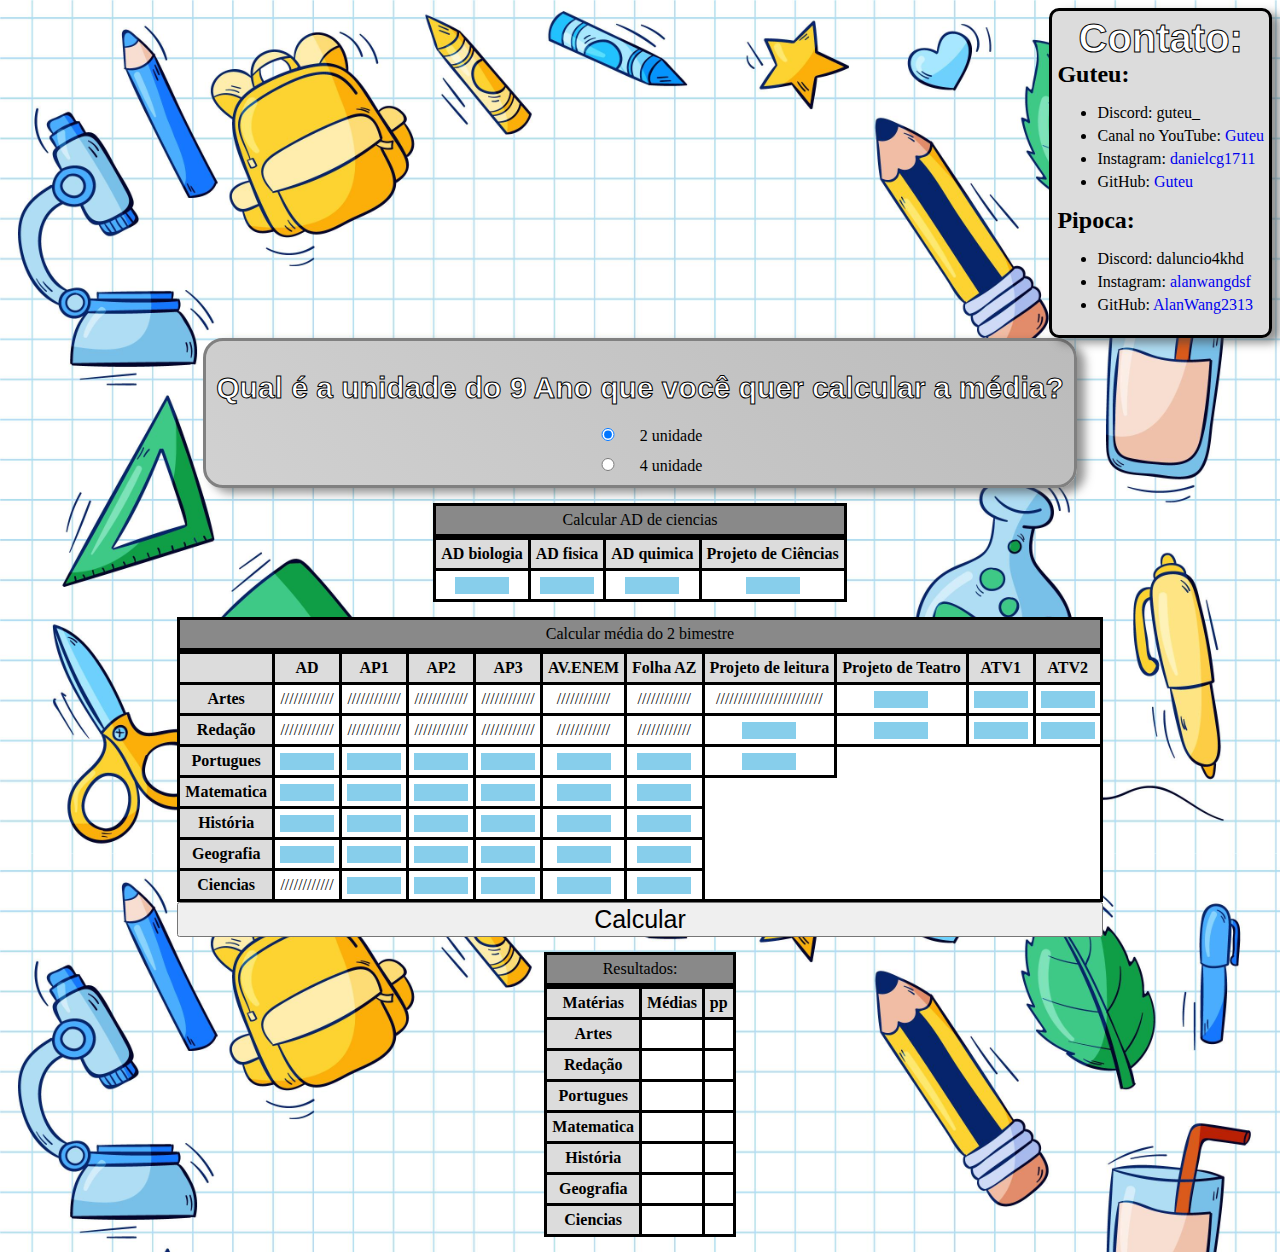
<file: medias-escolares/sartre/sartre9.html>
<!DOCTYPE html>
<html lang="pt-br">

<head>
    <meta charset="UTF-8">
    <meta name="viewport" content="width=device-width, initial-scale=1.0">
    <title>CDME</title>
    <link rel="stylesheet" href="../../CSS/sartre9.css">
    <link rel="stylesheet" href="../../CSS/style.css">
</head>

<body>
    <main>
        <aside>
            <div class="caixaContato">
                <h1>Contato:</h2>
                    <h2>Guteu:</h2>
                    <ul>
                        <li>Discord: guteu_</li>
                        <li>Canal no YouTube: <a href="https://www.youtube.com/channel/UCbprvYrUFBp2rOdwORzqHzQ"
                                target="_blank">Guteu</a></li>
                        <li>Instagram: <a href="https://www.instagram.com/danielcg1711/"
                                target="_blank">danielcg1711</a></li>
                        <li>GitHub: <a href="https://github.com/Guteu" target="_blank">Guteu</a></li>
                    </ul>
                    <h2>Pipoca:</h2>
                    <ul>
                        <li>Discord: daluncio4khd</li>
                        <li>Instagram: <a href="https://www.instagram.com/alanwangdsf/" target="_blank">alanwangdsf</a>
                        </li>
                        <li>GitHub: <a href="https://github.com/AlanWang2313" target="_blank">AlanWang2313</a></li>
                    </ul>
            </div>
        </aside>
        <section>
            <div class="centralizado caixaUnidades">
                <h1>Qual é a unidade do 9 Ano que você quer calcular a média?</h1>
                <div class="centralizado" onchange="unidade()">
                    <div>
                        <input type="radio" name="unidade" id="unidade2" checked>
                        <label for="unidade2">2 unidade</label>
                    </div>
                    <div>
                        <input type="radio" name="unidade" id="unidade4">
                        <label for="unidade4">4 unidade</label>
                    </div>
                </div>
            </div>
        </section>
        <div id="ano9-2">
            <section>
                <div class="tabelaResponsiva">
                    <div class="centralizado">
                        <table class="table2U">
                            <caption>Calcular AD de ciencias</caption>
                            <thead>
                                <th>AD biologia</th>
                                <th>AD fisica</th>
                                <th>AD quimica</th>
                                <th>Projeto de Ciências</th>
                            </thead>
                            <tbody>
                                <td><input type="number" name="adBio" id="adBio-2" class="inputNota2U"></td>
                                <td><input type="number" name="adFis" id="adFis-2" class="inputNota2U"></td>
                                <td><input type="number" name="adQui" id="adQui-2" class="inputNota2U"></td>
                                <td><input type="number" id="pc-2" class="inputNota2U"></td>
                            </tbody>
                        </table>
                    </div>
                </div>
            </section>
            <section>
                <div class="tabelaResponsiva">
                    <div class="centralizado">
                        <table class="table2U">
                            <caption>Calcular média do 2 bimestre</caption>
                            <thead>
                                <tr>
                                    <th> </th>
                                    <th>AD</th>
                                    <th>AP1</th>
                                    <th>AP2</th>
                                    <th>AP3</th>
                                    <th>AV.ENEM</th>
                                    <th>Folha AZ</th>
                                    <th>Projeto de leitura</th>
                                    <th>Projeto de Teatro</th>
                                    <th>ATV1</th>
                                    <th>ATV2</th>
                                </tr>
                            </thead>
                            <tbody>
                                <tr>
                                    <th>Artes</th>
                                    <td>////////////</td>
                                    <td>////////////</td>
                                    <td>////////////</td>
                                    <td>////////////</td>
                                    <td>////////////</td>
                                    <td>////////////</td>
                                    <td>////////////////////////</td>
                                    <td><input type="number" id="projetoTeatroArtes-2" class="inputNota2U"></td>
                                    <td><input type="number" name="atv1Artes" id="atv1Artes-2" class="inputNota2U_M-5">
                                    </td>
                                    <td><input type="number" name="atv2Artes" id="atv2Artes-2" class="inputNota2U_M-5">
                                    </td>
                                </tr>
                                <tr>
                                    <th>Redação</th>
                                    <td>////////////</td>
                                    <td>////////////</td>
                                    <td>////////////</td>
                                    <td>////////////</td>
                                    <td>////////////</td>
                                    <td>////////////</td>
                                    <td><input type="number" name="projetoLeitura1" id="projetoLeitura1-2"
                                            class="inputNota2U"></td>
                                    <td><input type="number" id="projetoTeatroRed-2" class="inputNota2U"></td>
                                    <td><input type="number" name="atv1Red" id="atv1Red-2" class="inputNota2U"></td>
                                    <td><input type="number" name="atv2Red" id="atv2Red-2" class="inputNota2U"></td>
                                </tr>
                                <tr>
                                    <th>Portugues</th>
                                    <td><input type="number" name="adPort" id="adPort-2" class="inputNota2U"></td>
                                    <td><input type="number" name="ap1Port" id="ap1Port-2" class="inputNota2U_M-4"></td>
                                    <td><input type="number" name="ap2Port" id="ap2Port-2" class="inputNota2U_M-4"></td>
                                    <td><input type="number" name="ap3Port" id="ap3Port-2" class="inputNota2U_M-4"></td>
                                    <td><input type="number" name="avEnemPort" id="avEnemPort-2" class="inputNota2U">
                                    </td>
                                    <td><input type="number" name="folhaAzPort" id="folhaAzPort-2" class="inputNota2U">
                                    </td>
                                    <td><input type="number" name="projetoLeitura2" id="projetoLeitura2-2"
                                            class="inputNota2U"></td>
                                </tr>
                                <tr>
                                    <th>Matematica</th>
                                    <td><input type="number" name="adMat" id="adMat-2" class="inputNota2U"></td>
                                    <td><input type="number" name="ap1Mat" id="ap1Mat-2" class="inputNota2U_M-4"></td>
                                    <td><input type="number" name="ap2Mat" id="ap2Mat-2" class="inputNota2U_M-4"></td>
                                    <td><input type="number" name="ap3Mat" id="ap3Mat-2" class="inputNota2U_M-4"></td>
                                    <td><input type="number" name="avEnemMat" id="avEnemMat-2" class="inputNota2U"></td>
                                    <td><input type="number" name="folhaAzMat" id="folhaAzMat-2" class="inputNota2U">
                                    </td>
                                </tr>
                                <tr>
                                    <th>História</th>
                                    <td><input type="number" name="adHist" id="adHist-2" class="inputNota2U"></td>
                                    <td><input type="number" name="ap1Hist" id="ap1Hist-2" class="inputNota2U_M-4"></td>
                                    <td><input type="number" name="ap2Hist" id="ap2Hist-2" class="inputNota2U_M-4"></td>
                                    <td><input type="number" name="ap3Hist" id="ap3Hist-2" class="inputNota2U_M-4"></td>
                                    <td><input type="number" name="avEnemHist" id="avEnemHist-2" class="inputNota2U">
                                    </td>
                                    <td><input type="number" name="folhaAzHist" id="folhaAzHist-2" class="inputNota2U">
                                    </td>
                                </tr>
                                <tr>
                                    <th>Geografia</th>
                                    <td><input type="number" name="adGeo" id="adGeo-2" class="inputNota2U"></td>
                                    <td><input type="number" name="ap1Geo" id="ap1Geo-2" class="inputNota2U_M-4"></td>
                                    <td><input type="number" name="ap2Geo" id="ap2Geo-2" class="inputNota2U_M-4"></td>
                                    <td><input type="number" name="ap3Geo" id="ap3Geo-2" class="inputNota2U_M-4"></td>
                                    <td><input type="number" name="avEnemGeo" id="avEnemGeo-2" class="inputNota2U"></td>
                                    <td><input type="number" name="folhaAzGeo" id="folhaAzGeo-2" class="inputNota2U">
                                    </td>
                                </tr>
                                <tr>
                                    <th>Ciencias</th>
                                    <td>////////////</td>
                                    <td><input type="number" name="ap1Cie" id="ap1Cie-2" class="inputNota2U_M-4"></td>
                                    <td><input type="number" name="ap2Cie" id="ap2Cie-2" class="inputNota2U_M-4"></td>
                                    <td><input type="number" name="ap3Cie" id="ap3Cie-2" class="inputNota2U_M-4"></td>
                                    <td><input type="number" name="avEnemCie" id="avEnemCie-2" class="inputNota2U"></td>
                                    <td><input type="number" name="folhaAzCie" id="folhaAzCie-2" class="inputNota2U">
                                    </td>
                                </tr>
                            </tbody>
                        </table>
                        <button onclick="calcular()">Calcular</button>
                    </div>
                </div>
            </section>
            <section id="resultados">
                <div class="centralizado">
                    <table>
                        <caption>Resultados:</caption>
                        <thead>
                            <tr>
                                <th>Matérias</th>
                                <th>Médias</th>
                                <th>pp</th>
                            </tr>
                        </thead>
                        <tbody>
                            <tr>
                                <th>Artes</th>
                                <td id="notaArtes-2"></td>
                                <td id="ppArtes-2" class="pp"></td>
                            </tr>
                            <tr>
                                <th>Redação</th>
                                <td id="notaRed-2"></td>
                                <td class="pp" id="ppRed-2"></td>
                            </tr>
                            <tr>
                                <th>Portugues</th>
                                <td id="notaPort-2"></td>
                                <td class="pp" id="ppPort-2"></td>
                            </tr>
                            <tr>
                                <th>Matematica</th>
                                <td id="notaMat-2"></td>
                                <td class="pp" id="ppMat-2"></td>
                            </tr>
                            <tr>
                                <th>História</th>
                                <td id="notaHist-2"></td>
                                <td class="pp" id="ppHist-2"></td>
                            </tr>
                            <tr>
                                <th>Geografia</th>
                                <td id="notaGeo-2"></td>
                                <td class="pp" id="ppGeo-2"></td>
                            </tr>
                            <tr>
                                <th>Ciencias</th>
                                <td id="notaCie-2"></td>
                                <td class="pp" id="ppCie-2"></td>
                            </tr>
                        </tbody>
                    </table>
                </div>
            </section>
        </div>
        <div id="ano9-4" style="display: none;">
            <section>
                <div class="tabelaResponsiva">
                    <div class="centralizado">
                        <table class="table4U">
                            <caption>Calcular AD de ciencias</caption>
                            <thead>
                                <th>AD biologia</th>
                                <th>AD fisica</th>
                                <th>AD quimica</th>
                            </thead>
                            <tbody>
                                <td><input type="number" name="adBio" id="adBio" class="inputNota4U"></td>
                                <td><input type="number" name="adFis" id="adFis" class="inputNota4U"></td>
                                <td><input type="number" name="adQui" id="adQui" class="inputNota4U"></td>
                            </tbody>
                        </table>
                    </div>
                </div>
            </section>
            <section>
                <div class="tabelaResponsiva">
                    <div class="centralizado">
                        <table class="table4U">
                            <caption>Calcular média do 4 bimestre</caption>
                            <thead>
                                <tr>
                                    <th> </th>
                                    <th>AD</th>
                                    <th>AP1</th>
                                    <th>AP2</th>
                                    <th>AP3</th>
                                    <th>AV.ENEM</th>
                                    <th>Folha AZ</th>
                                    <th>Projeto de leitura</th>
                                    <th>ATV1</th>
                                    <th>ATV2</th>
                                </tr>
                            </thead>
                            <tbody>
                                <tr>
                                    <th>Artes</th>
                                    <td>////////////</td>
                                    <td>////////////</td>
                                    <td>////////////</td>
                                    <td>////////////</td>
                                    <td>////////////</td>
                                    <td>////////////</td>
                                    <td>////////////</td>
                                    <td><input type="number" name="atv1Artes" id="atv1Artes" class="inputNota4U"></td>
                                    <td><input type="number" name="atv2Artes" id="atv2Artes" class="inputNota4U"></td>
                                </tr>
                                <tr>
                                    <th>Redação</th>
                                    <td>////////////</td>
                                    <td>////////////</td>
                                    <td>////////////</td>
                                    <td>////////////</td>
                                    <td>////////////</td>
                                    <td>////////////</td>
                                    <td><input type="number" name="projetoLeitura1" id="projetoLeitura1"
                                            class="inputNota4U"></td>
                                    <td><input type="number" name="atv1Red" id="atv1Red" class="inputNota4U"></td>
                                    <td><input type="number" name="atv2Red" id="atv2Red" class="inputNota4U"></td>
                                </tr>
                                <tr>
                                    <th>Portugues</th>
                                    <td><input type="number" name="adPort" id="adPort" class="inputNota4U"></td>
                                    <td><input type="number" name="ap1Port" id="ap1Port" class="inputNota4U"></td>
                                    <td><input type="number" name="ap2Port" id="ap2Port" class="inputNota4U"></td>
                                    <td><input type="number" name="ap3Port" id="ap3Port" class="inputNota4U"></td>
                                    <td><input type="number" name="avEnemPort" id="avEnemPort" class="inputNota4U"></td>
                                    <td><input type="number" name="folhaAzPort" id="folhaAzPort" class="inputNota4U">
                                    </td>
                                    <td><input type="number" name="projetoLeitura2" id="projetoLeitura2"
                                            class="inputNota4U"></td>
                                </tr>
                                <tr>
                                    <th>Matematica</th>
                                    <td><input type="number" name="adMat" id="adMat" class="inputNota4U"></td>
                                    <td><input type="number" name="ap1Mat" id="ap1Mat" class="inputNota4U"></td>
                                    <td><input type="number" name="ap2Mat" id="ap2Mat" class="inputNota4U"></td>
                                    <td><input type="number" name="ap3Mat" id="ap3Mat" class="inputNota4U"></td>
                                    <td><input type="number" name="avEnemMat" id="avEnemMat" class="inputNota4U"></td>
                                    <td><input type="number" name="folhaAzMat" id="folhaAzMat" class="inputNota4U"></td>
                                    <td rowspan="4" colspan="3" id="helper-text4U"></td>
                                </tr>
                                <tr>
                                    <th>História</th>
                                    <td><input type="number" name="adHist" id="adHist" class="inputNota4U"></td>
                                    <td><input type="number" name="ap1Hist" id="ap1Hist" class="inputNota4U"></td>
                                    <td><input type="number" name="ap2Hist" id="ap2Hist" class="inputNota4U"></td>
                                    <td><input type="number" name="ap3Hist" id="ap3Hist" class="inputNota4U"></td>
                                    <td><input type="number" name="avEnemHist" id="avEnemHist" class="inputNota4U"></td>
                                    <td><input type="number" name="folhaAzHist" id="folhaAzHist" class="inputNota4U">
                                    </td>
                                </tr>
                                <tr>
                                    <th>Geografia</th>
                                    <td><input type="number" name="adGeo" id="adGeo" class="inputNota4U"></td>
                                    <td><input type="number" name="ap1Geo" id="ap1Geo" class="inputNota4U"></td>
                                    <td><input type="number" name="ap2Geo" id="ap2Geo" class="inputNota4U"></td>
                                    <td><input type="number" name="ap3Geo" id="ap3Geo" class="inputNota4U"></td>
                                    <td><input type="number" name="avEnemGeo" id="avEnemGeo" class="inputNota4U"></td>
                                    <td><input type="number" name="folhaAzGeo" id="folhaAzGeo" class="inputNota4U"></td>
                                </tr>
                                <tr>
                                    <th>Ciencias</th>
                                    <td>////////////</td>
                                    <td><input type="number" name="ap1Cie" id="ap1Cie" class="inputNota4U"></td>
                                    <td><input type="number" name="ap2Cie" id="ap2Cie" class="inputNota4U"></td>
                                    <td><input type="number" name="ap3Cie" id="ap3Cie" class="inputNota4U"></td>
                                    <td><input type="number" name="avEnemCie" id="avEnemCie" class="inputNota4U"></td>
                                    <td><input type="number" name="folhaAzCie" id="folhaAzCie" class="inputNota4U"></td>
                                </tr>

                            </tbody>
                        </table>
                        <button onclick="calcular4()">Calcular</button>
                    </div>
                </div>
            </section>
            <section>
                <div class="centralizado">
                    <table>
                        <caption>Resultados:</caption>
                        <thead>
                            <tr>
                                <th>matérias</th>
                                <th>médias</th>
                                <th>pp</th>
                            </tr>
                        </thead>
                        <tbody>
                            <tr>
                                <th>Artes</th>
                                <td id="notaArtes"></td>
                                <td id="ppArtes"></td>
                            </tr>
                            <tr>
                                <th>Redação</th>
                                <td id="notaRed"></td>
                                <td id="ppRed"></td>
                            </tr>
                            <tr>
                                <th>Portugues</th>
                                <td id="notaPort"></td>
                                <td id="ppPort"></td>
                            </tr>
                            <tr>
                                <th>Matematica</th>
                                <td id="notaMat"></td>
                                <td id="ppMat"></td>
                            </tr>
                            <tr>
                                <th>História</th>
                                <td id="notaHist"></td>
                                <td id="ppHist"></td>
                            </tr>
                            <tr>
                                <th>Geografia</th>
                                <td id="notaGeo"></td>
                                <td id="ppGeo"></td>
                            </tr>
                            <tr>
                                <th>Ciencias</th>
                                <td id="notaCie"></td>
                                <td id="ppCie"></td>
                            </tr>
                        </tbody>
                    </table>
                </div>
            </section>
        </div>
    </main>
    <script src="sartre9-2.js"></script>
    <script src="sartre9-4.js"></script>
    <script src="unidade.js"></script>
</body>

</html>
</file>
<file: CSS/sartre9.css>
table {
    border-collapse: collapse;
    background-color: white;
    border: 3px solid black
}

.centralizado {
    display: block;
    width: fit-content;
    margin: auto;
}

.centralizado button {
    width: 100%;
}

.inline-block {
    display: inline-block;
}

div.caixaUnidades div div{
    margin-top: 10px;
}

aside {
    text-align: right;
}

body {
    background-color: rgb(255, 255, 255);
    background-image: url(../medias-escolares/Assets/Imgs/5719387.jpg);
    background-size: contain;
}

input {
    width: 50px;
}

td, th, caption {
    padding: 5px;
    border: 3px solid black;
}

caption {
    background-color: rgb(137, 137, 137);
}

th {
    background-color: gainsboro;
}
tbody{
    background-color: rgb(255, 255, 255);;
}
</file>
<file: CSS/style.css>
@charset "UTF-8";

/*tags*/
:root {
    --cor-link: #0000EE;
}

body {
    background-color: rgb(0, 102, 0);
}

section {
    margin-bottom: 15px;
}

a, a:visited {
    text-decoration: none;
    color: var(--cor-link);
}

button {
    font-size: 25px;
}

h1 {
    text-align: center;
    font-size: 30px;
    font-family: 'Franklin Gothic Medium', 'Arial Narrow', Arial, sans-serif;
    -webkit-text-stroke-width: 1px;
    -webkit-text-stroke-color: black;
    color: white;
}

header h1 {
    color: white;
    font-size: 45px;
    font-family: 'Franklin Gothic Medium', 'Arial Narrow', Arial, sans-serif;
    -webkit-text-stroke-width: 2px;
    -webkit-text-stroke-color: black;
}


/*classes*/
.caixaContato {
    text-align: left;
    display: inline-block;
    background-color: gainsboro;
    padding: 5px;
    border-radius: 10px;
    border: 3px solid black;
    box-shadow: 8px 5px 10px rgba(61, 61, 61, 0.558);
}


div.caixaContato h1{
    font-size: 40px;
    margin: 0%;
}

div.caixaContato h2{
    margin: 0;
}

div.caixaContato li{
    margin-top: 5px;
}

.caixaEscolhas {
    background-color: rgb(78, 172, 226);
    width: 70%;
    padding: 10px;
    border-radius: 10px;
    border: 3px solid black;
    margin: auto;
    box-shadow: 8px 10px 10px rgba(61, 61, 61, 0.558);
    background-image: linear-gradient(60deg,rgba(0, 0, 255, 0.501), rgba(0, 128, 0, 0.671));
}

div.caixaEscolhas a {
    font-size: 30px;
    display: inline-block;
    background-color: rgb(214, 214, 214);
    padding: 3px;
    border-radius: 5px;
    border: 3px solid black;
}
.escola{
    background-color: white;
}

.caixaUnidades {
    width: fit-content;
    background-image: linear-gradient(45deg, rgb(209, 209, 209), rgb(187, 187, 187));
    padding: 10px;
    border: 3px solid gray;
    border-radius: 20px;
    box-shadow: 8px 5px 10px rgba(61, 61, 61, 0.558);
}

.tabelaResponsiva {
    overflow-x: auto;
}

.inputNota2U, .inputNota4U, .inputNota2U_M-4, .inputNota2U_M-5{
    background-color: skyblue;
    border: none;

}
.table2U, .table4U{
    text-align:center; 
    margin-left:auto; 
    margin-right:auto; 
}

/*IDs*/
#helper-text4U{
    text-align: center;
    border: none;
}
</file>
